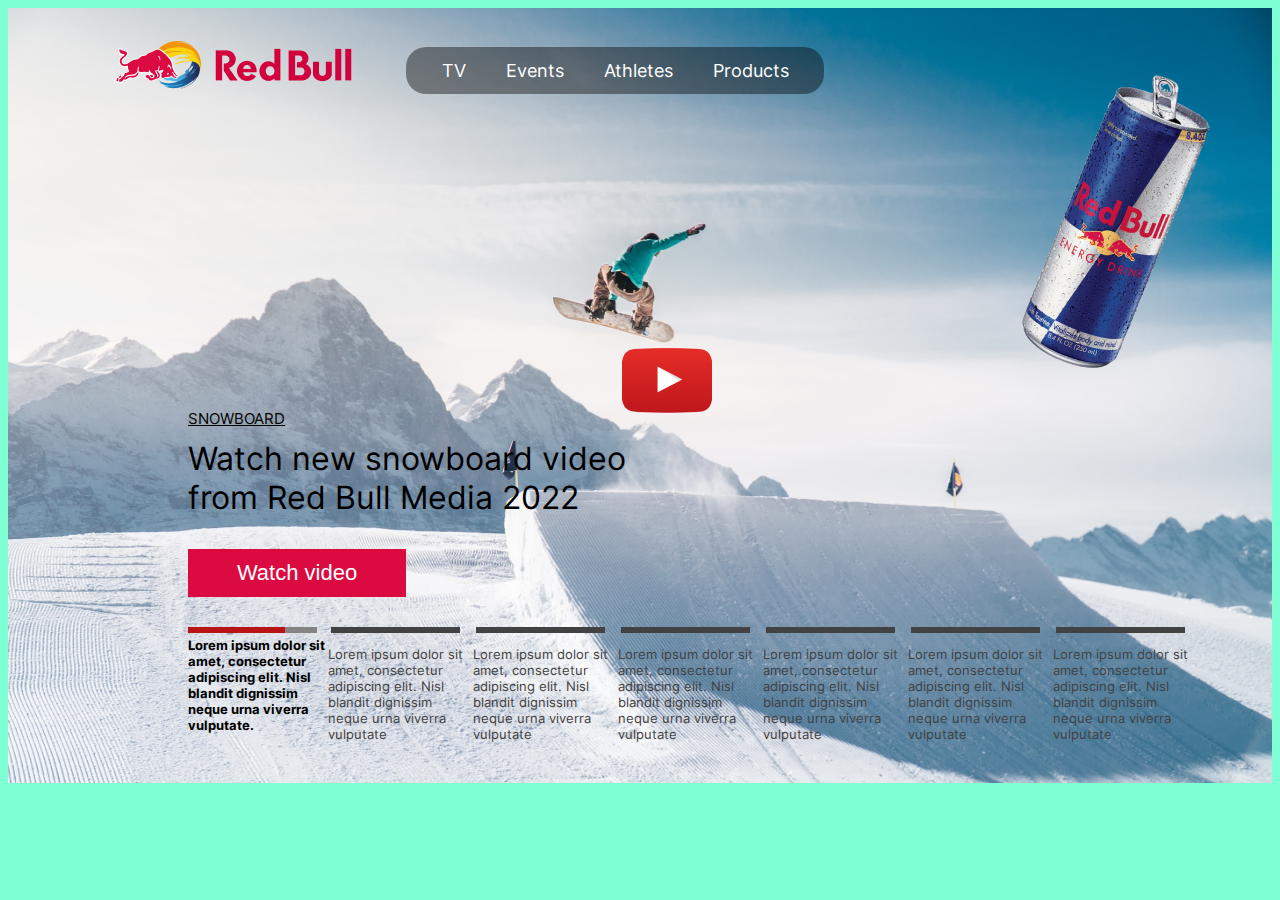
<file: index.html>
<!DOCTYPE html>
<html lang="en">

<head>
  <meta charset="UTF-8">
  <meta name="viewport" content="width=device-width, initial-scale=1.0">
  <link rel="stylesheet" href="style.css">
  <title>Document</title>
</head>

<body>
  <div class="content">
    <div class="group19">
      <img class="snow" src="pics/Rectangle 1.png" alt="">
      <div class="group191">
        <p>TV</p>
        <p>Events</p>
        <p>Athletes</p>
        <p>Products</p>
      </div>
      <img class="reed" src="pics/redbullcom-logo 1.png" alt="">
      <img class="doose" src="pics/Daco_4913482 1.png" alt="">
      <img class="youtub" src="pics/YouTube_play_button_icon_(2013–2017) 1.png" alt="">
      <div class="configur">
        <p class="omni"><u>SNOWBOARD</U></p>
        <P class="boarder">Watch new snowboard video <br> from Red Bull Media 2022</P>
        <form action="activ">
          <button class="watch" type="submit">Watch video</button>
        </form>
        <div class="group3">
          <hr class="second">
          <hr class="first">
          <p class="lorem"><b>Lorem ipsum dolor sit <br> amet, consectetur <br> adipiscing elit. Nisl <br> blandit
              dignissim <br> neque urna viverra <br> vulputate.</b></p>
        </div>
        <div class="maingroup">
          <div class="group4">
             <hr class="box1">
             <p class="ipsum">Lorem ipsum dolor sit <br> amet, consectetur <br> adipiscing elit. Nisl <br> blandit
              dignissim <br> neque urna viverra <br>
              vulputate</p>
          </div>
          <div class="group5">
            <hr class="box1">
            <p class="ipsum">Lorem ipsum dolor sit <br> amet, consectetur <br> adipiscing elit. Nisl <br> blandit
              dignissim <br> neque urna viverra <br>
              vulputate</p>
          </div>
          <div class="group6">
            <hr class="box1">
            <p class="ipsum">Lorem ipsum dolor sit <br> amet, consectetur <br> adipiscing elit. Nisl <br> blandit
              dignissim <br> neque urna viverra <br>
              vulputate</p>
          </div>
          <div class="group6">
            <hr class="box1">
            <p class="ipsum">Lorem ipsum dolor sit <br> amet, consectetur <br> adipiscing elit. Nisl <br> blandit
              dignissim <br> neque urna viverra <br>
              vulputate</p>
          </div>
          <div class="group6">
            <hr class="box1">
            <p class="ipsum">Lorem ipsum dolor sit <br> amet, consectetur <br> adipiscing elit. Nisl <br> blandit
              dignissim <br> neque urna viverra <br>
              vulputate</p>
          </div>
          <div class="group6">
            <hr class="box1">
            <p class="ipsum">Lorem ipsum dolor sit <br> amet, consectetur <br> adipiscing elit. Nisl <br> blandit
              dignissim <br> neque urna viverra <br>
              vulputate</p>
          </div>

        </div>

      </div>
    </div>
  </div>
</body>

</html>
</file>
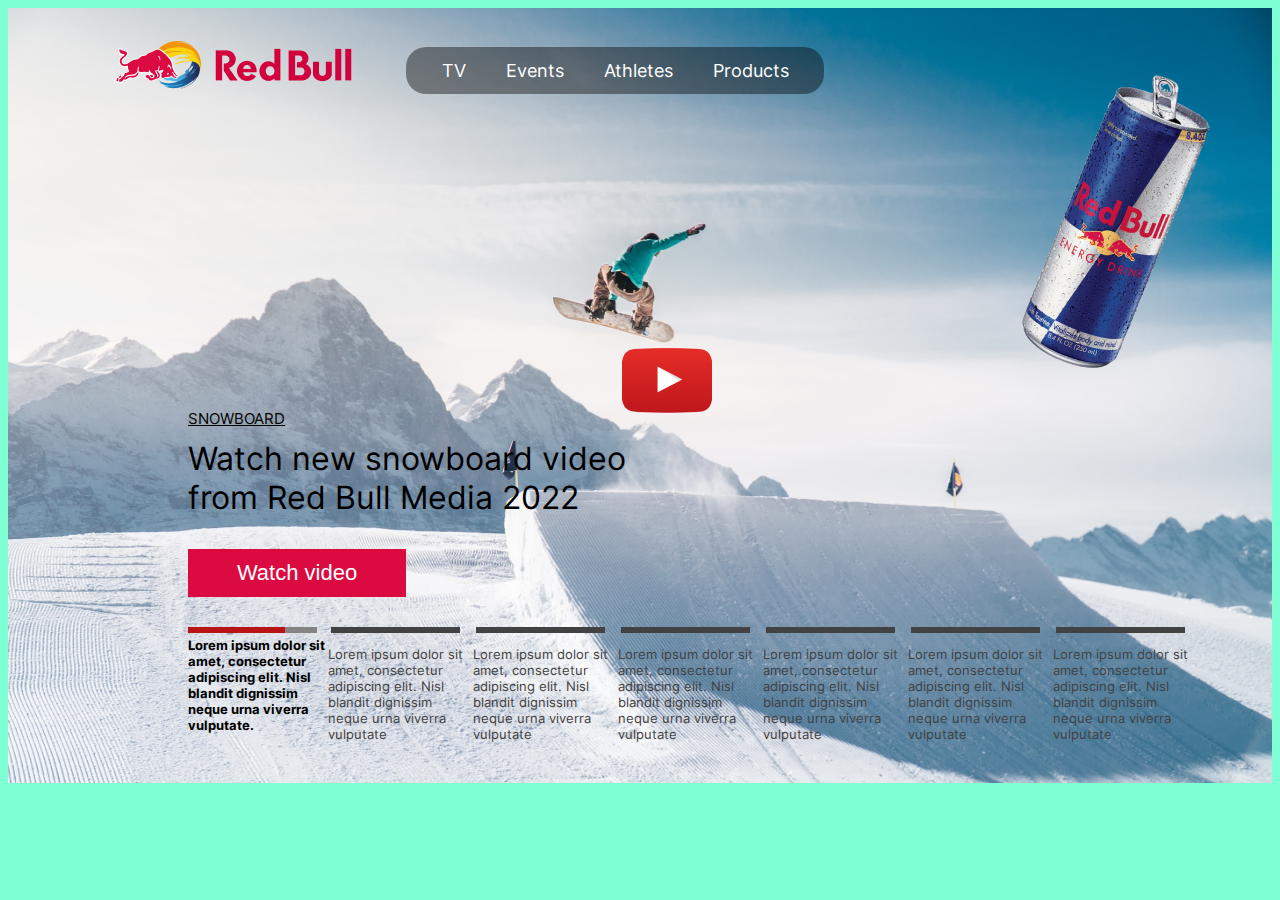
<file: redbull.html>
<!DOCTYPE html>
<html lang="en">

<head>
  <meta charset="UTF-8">
  <meta name="viewport" content="width=device-width, initial-scale=1.0">
  <link rel="stylesheet" href="style.css">
  <title>Document</title>
</head>

<body>
  <div class="content">
    <div class="group19">
      <img class="snow" src="pics/Rectangle 1.png" alt="">
      <div class="group191">
        <p>TV</p>
        <p>Events</p>
        <p>Athletes</p>
        <p>Products</p>
      </div>
      <img class="reed" src="pics/redbullcom-logo 1.png" alt="">
      <img class="doose" src="pics/Daco_4913482 1.png" alt="">
      <img class="youtub" src="pics/YouTube_play_button_icon_(2013–2017) 1.png" alt="">
      <div class="configur">
        <p class="omni"><u>SNOWBOARD</U></p>
        <P class="boarder">Watch new snowboard video <br> from Red Bull Media 2022</P>
        <form action="activ">
          <button class="watch" type="submit">Watch video</button>
        </form>
        <div class="group3">
          <hr class="second">
          <hr class="first">
          <p class="lorem"><b>Lorem ipsum dolor sit <br> amet, consectetur <br> adipiscing elit. Nisl <br> blandit
              dignissim <br> neque urna viverra <br> vulputate.</b></p>
        </div>
        <div class="maingroup">
          <div class="group4">
             <hr class="box1">
             <p class="ipsum">Lorem ipsum dolor sit <br> amet, consectetur <br> adipiscing elit. Nisl <br> blandit
              dignissim <br> neque urna viverra <br>
              vulputate</p>
          </div>
          <div class="group5">
            <hr class="box1">
            <p class="ipsum">Lorem ipsum dolor sit <br> amet, consectetur <br> adipiscing elit. Nisl <br> blandit
              dignissim <br> neque urna viverra <br>
              vulputate</p>
          </div>
          <div class="group6">
            <hr class="box1">
            <p class="ipsum">Lorem ipsum dolor sit <br> amet, consectetur <br> adipiscing elit. Nisl <br> blandit
              dignissim <br> neque urna viverra <br>
              vulputate</p>
          </div>
          <div class="group6">
            <hr class="box1">
            <p class="ipsum">Lorem ipsum dolor sit <br> amet, consectetur <br> adipiscing elit. Nisl <br> blandit
              dignissim <br> neque urna viverra <br>
              vulputate</p>
          </div>
          <div class="group6">
            <hr class="box1">
            <p class="ipsum">Lorem ipsum dolor sit <br> amet, consectetur <br> adipiscing elit. Nisl <br> blandit
              dignissim <br> neque urna viverra <br>
              vulputate</p>
          </div>
          <div class="group6">
            <hr class="box1">
            <p class="ipsum">Lorem ipsum dolor sit <br> amet, consectetur <br> adipiscing elit. Nisl <br> blandit
              dignissim <br> neque urna viverra <br>
              vulputate</p>
          </div>

        </div>

      </div>
    </div>
  </div>
</body>

</html>
</file>
<file: style.css>
body{
    background-color:aquamarine;
}

.content{
max-width: 1440px;
margin-left: auto;
margin-right: auto;
background-color: white;
font-family: int;
}


@font-face {
    font-family: int;
    src: url(Inter-VariableFont_slnt\,wght.ttf);
}

.snow{
    width: 100%;
    height: 775px;
    
    
}
.group191{
width: 418px;
height: 47px;
border-radius: 20px;
background-color:#00000069;
display: flex;
color: white;
font-size: 18px;
justify-content: center;
align-items: center;
column-gap: 40px;
margin-top: -740px;
margin-left: 398px;
position: absolute;
}

.reed{
    margin-top: 33px;
    margin-left: -1158px;
    position: absolute;
}
.doose{
    margin-left: -250px;
    margin-top: 67px;
    position: absolute;
}

.youtub{
    margin-top: 340px;
    margin-left: -650px;
    position: absolute;
}

.configur{
    margin-left: 180px;
    margin-top: -380px;
}

.omni{
    font-size: 15px;
    margin-top: -30px;
    position: absolute;
    
}

.boarder{
    font-size: 32px;
    
}
.watch{
    width: 218px;
    height: 48px;
    font-size: 22px;
    color: white;
    background-color:#DB0A40 ;
    border: none;
    
}

.first{
    border: 3px solid #B91313;
    width: 90.76px;
    position: absolute;
    margin-top: 30px;
}
.second{
    border: 3px solid#868383 ;
    width: 122.75px;
    margin-top: 30px;
    position: absolute;
    
}

.lorem{
    font-size: 13px;
    margin-top: 40px;
    position: absolute;
}
.group4{
    margin-left: 160px;
}
.box1{
    border: 3px solid #424242;
    width:122.75px ;
    
}
.ipsum{
    font-size: 13px;
    color: #424242;
    
}
.maingroup{
    display: flex;
    margin-top: 22px;
    margin-left: -20px;
    column-gap: 10px;
}
</file>
